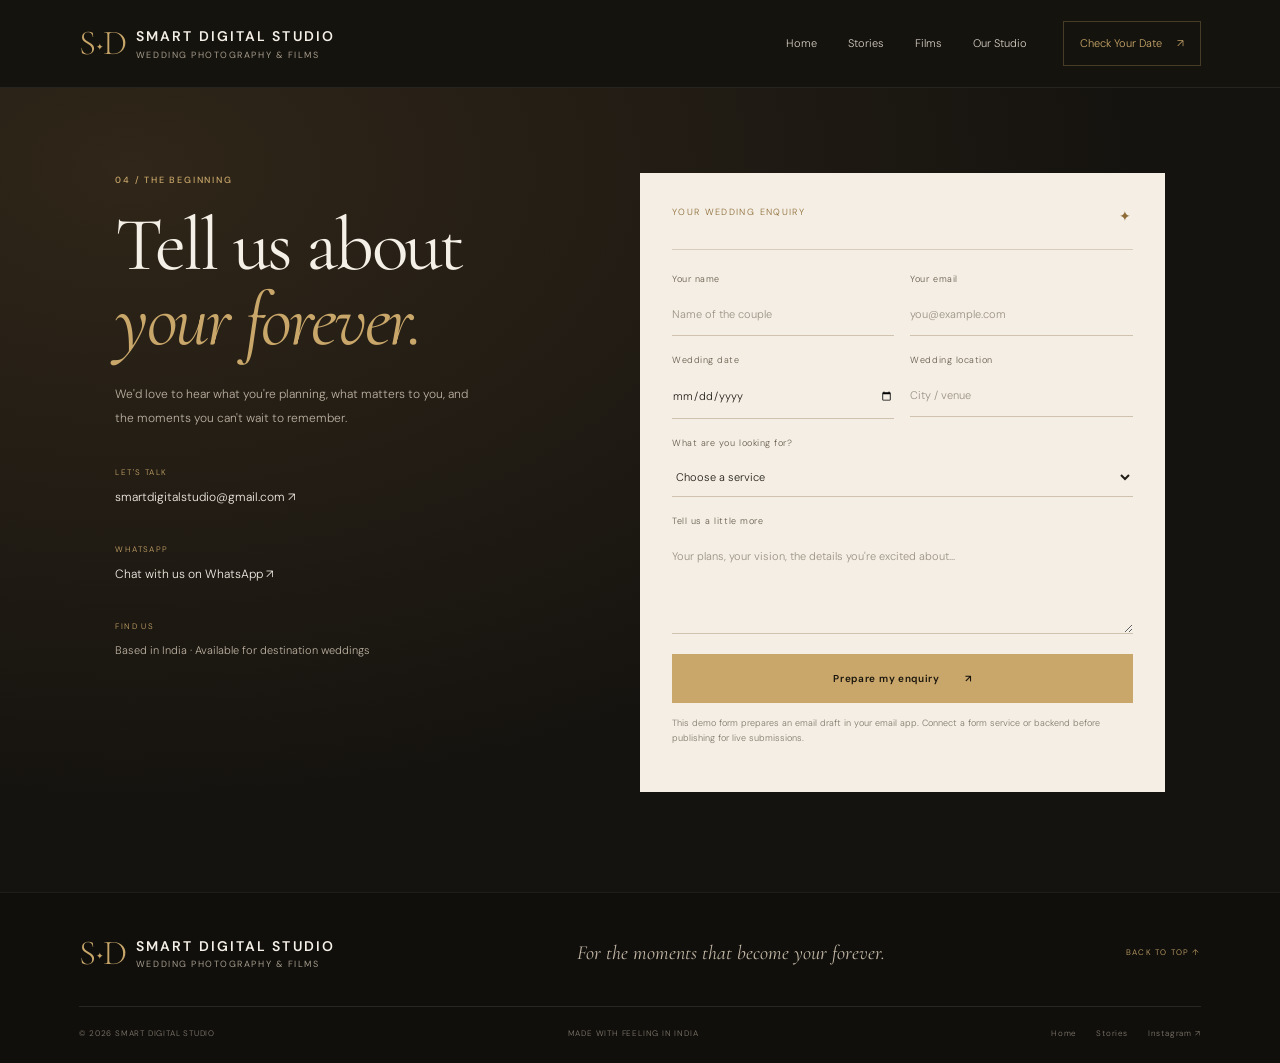
<file: contact.html>
<!DOCTYPE html>
<html lang="en">

<head>
    <meta charset="UTF-8">
    <meta name="viewport" content="width=device-width, initial-scale=1.0">
    <meta name="description"
        content="Enquire about wedding photography and films with Smart Digital Studio. Tell us about your wedding date and plans.">
    <meta name="theme-color" content="#15130f">
    <title>Enquire — Smart Digital Studio</title>
    <link rel="preconnect" href="https://fonts.googleapis.com">
    <link rel="preconnect" href="https://fonts.gstatic.com" crossorigin>
    <link
        href="https://fonts.googleapis.com/css2?family=Cormorant+Garamond:ital,wght@0,400;0,500;0,600;1,400;1,500&family=DM+Sans:wght@300;400;500;600&display=swap"
        rel="stylesheet">
    <link rel="stylesheet" href="assets/style.css">
    <script defer src="assets/script.js"></script>
</head>

<body>
    <header class="site-header"><a class="brand" href="index.html"><span class="brand-mark">S<span>✦</span>D</span><span
                class="brand-name">SMART DIGITAL STUDIO<small>WEDDING PHOTOGRAPHY & FILMS</small></span></a><button
            class="menu-toggle" aria-label="Toggle navigation" aria-expanded="false"><span></span><span></span></button>
        <nav class="main-nav"><a href="index.html">Home</a><a href="stories.html">Stories</a><a
                href="films.html">Films</a><a href="about.html">Our Studio</a><a class="nav-cta active"
                href="contact.html">Check Your Date <span>↗</span></a></nav>
    </header>
    <main>
        <section class="contact-hero">
            <div class="contact-intro">
                <p class="section-kicker">04 / THE BEGINNING</p>
                <h1 class="display-title">Tell us about<br><em>your forever.</em></h1>
                <p>We'd love to hear what you're planning, what matters to you, and the moments you can't wait to
                    remember.</p>
                <div class="contact-detail"><span>LET'S TALK</span>
                    <a href="mailto:hello@smartdigitalstudio.example">smartdigitalstudio@gmail.com ↗</a>
                </div>
                <div class="contact-detail">
                    <span>WHATSAPP</span>
                    <a href="https://wa.me/9350840070" target="_blank" rel="noopener noreferrer">
                        Chat with us on WhatsApp ↗
                    </a>
                </div>
                <div class="contact-detail"><span>FIND US</span>
                    <p>Based in India · Available for destination weddings</p>
                </div>
            </div>
            <form class="enquiry-form" id="enquiry-form">
                <div class="form-heading"><span>YOUR WEDDING ENQUIRY</span><span>✦</span></div>
                <div class="field-row">
                    <label>Your name<input name="name" required placeholder="Name of the couple"></label>
                    <label>Your email<input name="email" type="email" required placeholder="you@example.com"></label>
                </div>
                <div class="field-row">
                    <label>Wedding date<input name="date" type="date"></label>
                    <label>Wedding location<input name="location" placeholder="City / venue"></label>
                </div>
                <label>What are you looking for?
                    <select name="service" required>
                        <option value="">Choose a service</option>
                        <option>Wedding photography</option>
                        <option>Wedding photography + film</option>
                        <option>Pre-wedding shoot</option>
                        <option>Cinematic wedding film</option>
                        <option>Not sure yet — let's talk</option>
                    </select>
                </label>
                <label>Tell us a little more<textarea name="message" rows="4"
                        placeholder="Your plans, your vision, the details you're excited about..."></textarea></label>
                <button class="button button-gold form-submit" type="submit">Prepare my enquiry <span>↗</span></button>
                <p class="form-note">This demo form prepares an email draft in your email app. Connect a form service or
                    backend before publishing for live submissions.</p>
                <p class="form-status" role="status" aria-live="polite"></p>
            </form>
        </section>
    </main>
    <footer class="site-footer">
        <div class="footer-top"><a class="brand" href="index.html">
                <span class="brand-mark">S<span>✦</span>D</span>
                <span class="brand-name">SMART DIGITAL STUDIO<small>WEDDING PHOTOGRAPHY & FILMS</small></span></a>
            <p>For the moments that become your forever.</p>
            <a class="back-top" href="#top">BACK TO TOP ↑</a>
        </div>
        <div class="footer-bottom">
            <span>© <span data-year></span> SMART DIGITAL STUDIO</span><span>MADE WITH FEELING IN INDIA</span>
            <div>
                <a href="index.html">Home</a>
                <a href="stories.html">Stories</a>
                <a href="https://instagram.com/" target="_blank" rel="noreferrer">Instagram ↗</a>
            </div>
        </div>
    </footer>
</body>

</html>
</file>
<file: assets/style.css>
/* SMART DIGITAL STUDIO — luxury editorial wedding template */
:root {
    --ink: #15130f;
    --ink-soft: #211e18;
    --gold: #c9a76a;
    --gold-light: #e5d1a7;
    --ivory: #f5f0e7;
    --paper: #eee7dc;
    --muted: #aaa196;
    --white: #fffdf8;
    --line: rgba(201, 167, 106, .28);
    --serif: "Cormorant Garamond", Georgia, serif;
    --sans: "DM Sans", Arial, sans-serif
}

* {
    box-sizing: border-box
}

html {
    scroll-behavior: smooth;
    scroll-padding-top: 90px
}

body {
    margin: 0;
    background: var(--ink);
    color: var(--ivory);
    font-family: var(--sans);
    font-size: 14px;
    font-weight: 300;
    line-height: 1.7
}

a {
    color: inherit;
    text-decoration: none
}

img {
    display: block;
    width: 100%;
    height: 100%;
    object-fit: cover
}

button,
input,
select,
textarea {
    font: inherit
}

.announcement {
    height: 30px;
    display: flex;
    align-items: center;
    justify-content: center;
    gap: 12px;
    background: #c9a76a;
    color: #17140f;
    font-size: 9px;
    font-weight: 600;
    letter-spacing: .17em;
    text-align: center;
    padding: 0 10px
}

.announcement span {
    font-size: 10px
}

.site-header {
    height: 88px;
    display: flex;
    align-items: center;
    justify-content: space-between;
    padding: 0 6.2%;
    background: rgba(21, 19, 15, .97);
    border-bottom: 1px solid rgba(255, 255, 255, .07);
    position: relative;
    z-index: 20
}

.brand {
    display: flex;
    align-items: center;
    gap: 12px;
    flex-shrink: 0
}

.brand-mark {
    font-family: var(--serif);
    font-size: 35px;
    line-height: 1;
    color: var(--gold);
    letter-spacing: -.08em
}

.brand-mark span {
    font-family: var(--sans);
    font-size: 9px;
    vertical-align: middle;
    padding: 0 2px
}

.brand-name {
    font-size: 14px;
    letter-spacing: .15em;
    font-weight: 600;
    line-height: 1.6
}

.brand-name small {
    display: block;
    color: #a69c8c;
    font-size: 9px;
    font-weight: 400;
    letter-spacing: .17em
}

.main-nav {
    display: flex;
    align-items: center;
    gap: 31px
}

.main-nav>a {
    font-size: 11px;
    color: #d5cec3;
    transition: color .25s
}

.main-nav>a:hover,
.main-nav>a.active {
    color: var(--gold)
}

.main-nav .nav-cta {
    padding: 12px 16px;
    border: 1px solid var(--line);
    color: var(--gold-light);
    margin-left: 5px
}

.nav-cta span {
    padding-left: 12px
}

.menu-toggle {
    display: none
}

.hero {
    min-height: min(740px, calc(100vh - 118px));
    height: 680px;
    position: relative;
    overflow: hidden;
    background: #262019
}

.hero-image {
    position: absolute;
    inset: 0;
    animation: heroReveal 1.4s ease both;
    object-position: center 43%
}

.hero-shade {
    position: absolute;
    inset: 0;
    background: linear-gradient(90deg, rgba(15, 13, 10, .83) 0%, rgba(15, 13, 10, .52) 42%, rgba(15, 13, 10, .06) 100%), linear-gradient(0deg, rgba(15, 13, 10, .43), transparent 30%)
}

.hero-content {
    position: absolute;
    left: 11%;
    top: 50%;
    transform: translateY(-48%);
    max-width: 610px
}

.eyebrow,
.section-kicker {
    font-size: 9px;
    letter-spacing: .2em;
    color: var(--gold);
    font-weight: 500
}

.eyebrow {
    display: flex;
    align-items: center;
    gap: 12px
}

.gold-line {
    display: inline-block;
    width: 33px;
    height: 1px;
    background: var(--gold)
}

h1,
h2,
h3,
p {
    margin-top: 0
}

.hero h1 {
    font: 400 clamp(58px, 8vw, 112px)/.89 var(--serif);
    letter-spacing: -.045em;
    margin: 30px 0 24px
}

.hero h1 em,
.display-title em,
blockquote em {
    font-weight: 400;
    color: var(--gold);
    font-style: italic
}

.hero-copy {
    max-width: 365px;
    color: #ded6ca;
    font-size: 13px;
    line-height: 1.9
}

.hero-actions {
    display: flex;
    align-items: center;
    gap: 28px;
    margin-top: 30px
}

.button {
    display: inline-flex;
    align-items: center;
    justify-content: center;
    gap: 25px;
    padding: 15px 19px;
    font-size: 10px;
    letter-spacing: .07em;
    font-weight: 600;
    transition: transform .25s, background .25s, border-color .25s;
    cursor: pointer
}

.button:hover {
    transform: translateY(-3px)
}

.button-gold {
    background: var(--gold);
    color: #19150e;
    border: 1px solid var(--gold)
}

.button-gold:hover {
    background: var(--gold-light)
}

.text-link {
    display: inline-flex;
    gap: 16px;
    align-items: center;
    color: var(--gold);
    font-size: 11px;
    border-bottom: 1px solid var(--line);
    padding-bottom: 7px
}

.text-link span {
    transition: transform .25s
}

.text-link:hover span {
    transform: translateX(4px)
}

.light-link {
    color: #fff
}

.hero-index {
    position: absolute;
    right: 6%;
    bottom: 65px;
    display: flex;
    gap: 12px;
    align-items: center;
    color: #fff;
    font-size: 9px;
    letter-spacing: .1em
}

.hero-index i {
    height: 1px;
    width: 48px;
    background: var(--gold)
}

.hero-caption {
    position: absolute;
    right: 6%;
    top: 50%;
    writing-mode: vertical-rl;
    font-size: 8px;
    letter-spacing: .23em;
    color: #e3d9c8
}

.scroll-cue {
    position: absolute;
    bottom: 0;
    left: 6%;
    display: flex;
    gap: 12px;
    align-items: center;
    font-size: 8px;
    letter-spacing: .16em;
    color: #d4c9b8
}

.scroll-cue span {
    height: 44px;
    width: 1px;
    background: var(--gold)
}

.section-pad {
    padding: 105px 9%
}

.intro-section {
    background: var(--ivory);
    color: var(--ink);
    padding-bottom: 75px
}

.section-kicker {
    margin-bottom: 18px
}

.intro-grid {
    display: grid;
    grid-template-columns: 1.1fr .7fr;
    gap: 10%;
    align-items: center
}

.display-title {
    font: 400 clamp(44px, 6vw, 76px)/.98 var(--serif);
    letter-spacing: -.035em;
    margin: 0
}

.intro-section .display-title em {
    color: #a68143
}

.intro-copy {
    font-size: 12px;
    color: #6e665a;
    line-height: 2
}

.intro-copy p {
    margin-bottom: 16px
}

.intro-copy .text-link {
    color: #8f6c36;
    border-color: #c8b48f;
    margin-top: 6px
}

.stats-row {
    display: grid;
    grid-template-columns: repeat(3, 1fr);
    margin-top: 75px;
    border-top: 1px solid #d6ccbc;
    padding-top: 26px
}

.stats-row>div {
    display: flex;
    flex-direction: column;
    gap: 5px;
    border-right: 1px solid #d6ccbc;
    padding-left: 20px
}

.stats-row>div:first-child {
    padding-left: 0
}

.stats-row>div:last-child {
    border: 0
}

.stats-row strong {
    font: 400 32px var(--serif);
    color: #9a763c
}

.stats-row span {
    font-size: 8px;
    letter-spacing: .14em;
    color: #82796b
}

.featured-section {
    background: #1b1813
}

.section-heading {
    display: flex;
    justify-content: space-between;
    align-items: end;
    margin-bottom: 42px
}

.section-heading .display-title {
    margin-top: 10px
}

.section-heading .display-title em {
    color: var(--gold)
}

.section-heading>.text-link {
    margin-bottom: 8px
}

.story-grid {
    display: grid;
    grid-template-columns: 1.1fr .9fr;
    grid-template-rows: 290px 290px;
    gap: 18px
}

.story-card {
    position: relative;
    overflow: hidden;
    min-height: 250px;
    background: #2a241c
}

.story-card:first-child {
    grid-row: span 2
}

.story-card img {
    transition: transform .8s cubic-bezier(.2, .7, .2, 1);
    filter: brightness(.8)
}

.story-card:hover img {
    transform: scale(1.045);
    filter: brightness(.67)
}

.story-card:after {
    content: "";
    position: absolute;
    inset: 40% 0 0;
    background: linear-gradient(transparent, rgba(12, 10, 8, .82));
    pointer-events: none
}

.image-number {
    position: absolute;
    top: 18px;
    left: 20px;
    z-index: 1;
    color: #f4e7d0;
    font-size: 8px;
    letter-spacing: .16em
}

.story-info {
    position: absolute;
    z-index: 2;
    left: 24px;
    right: 24px;
    bottom: 20px
}

.story-info span,
.portfolio-item span {
    font-size: 8px;
    letter-spacing: .16em;
    color: var(--gold-light)
}

.story-info h3 {
    font: 400 30px var(--serif);
    margin: 4px 35px 0 0
}

.story-info b {
    position: absolute;
    right: 0;
    bottom: 7px;
    color: var(--gold);
    font-size: 18px;
    font-weight: 400
}

.quote-section {
    text-align: center;
    background: #c9a76a;
    color: #1b1710;
    padding: 84px 20px 90px
}

.quote-section .section-kicker {
    color: #4c391b
}

.quote-flower {
    font-size: 26px;
    margin-bottom: 17px
}

.quote-section blockquote {
    font: 400 clamp(32px, 5vw, 58px)/1.1 var(--serif);
    margin: 0 auto 30px;
    max-width: 800px
}

.quote-section blockquote em {
    color: #fff6e7
}

.button-outline {
    border: 1px solid rgba(31, 24, 14, .5);
    color: #211a10
}

.button-outline:hover {
    background: rgba(255, 255, 255, .15)
}

.services-section {
    background: var(--ivory);
    color: var(--ink)
}

.services-section .section-heading {
    margin-bottom: 32px
}

.services-section .display-title em {
    color: #a68143
}

.heading-note {
    font-size: 11px;
    color: #857b6e;
    line-height: 1.9
}

.service-list {
    border-top: 1px solid #d3c8b6
}

.service-list>a {
    display: grid;
    grid-template-columns: 55px 1fr 1fr 24px;
    align-items: center;
    gap: 20px;
    padding: 23px 0;
    border-bottom: 1px solid #d3c8b6;
    transition: padding .25s
}

.service-list>a:hover {
    padding-left: 9px
}

.service-list>a>span {
    font-size: 9px;
    color: #9c7b45
}

.service-list h3 {
    font: 400 30px var(--serif);
    margin: 0
}

.service-list p {
    font-size: 11px;
    color: #80766a;
    margin: 0
}

.service-list b {
    font-size: 17px;
    color: #a68143;
    font-weight: 400
}

.booking-banner {
    height: 440px;
    position: relative;
    overflow: hidden
}

.booking-banner>img {
    position: absolute;
    inset: 0;
    object-position: center 55%
}

.booking-overlay {
    position: absolute;
    inset: 0;
    background: linear-gradient(90deg, rgba(15, 13, 10, .83), rgba(15, 13, 10, .18))
}

.booking-content {
    position: absolute;
    left: 11%;
    top: 50%;
    transform: translateY(-50%)
}

.booking-content .display-title {
    font-size: clamp(44px, 6vw, 70px);
    margin-bottom: 28px
}

.booking-content .button {
    margin-top: 4px
}

.site-footer {
    padding: 42px 6.2% 22px;
    background: #100f0c;
    border-top: 1px solid rgba(255, 255, 255, .06)
}

.footer-top {
    display: flex;
    align-items: center;
    justify-content: space-between;
    padding-bottom: 35px;
    border-bottom: 1px solid rgba(255, 255, 255, .1)
}

.footer-top>p {
    font: italic 20px var(--serif);
    color: #c3b7a5;
    margin: 0
}

.back-top {
    font-size: 8px;
    letter-spacing: .15em;
    color: var(--gold)
}

.footer-bottom {
    display: flex;
    justify-content: space-between;
    align-items: center;
    gap: 20px;
    padding-top: 20px;
    font-size: 8px;
    letter-spacing: .1em;
    color: #837b6e
}

.footer-bottom div {
    display: flex;
    gap: 20px
}

.footer-bottom a:hover {
    color: var(--gold)
}

/* Inner pages */
.page-hero {
    padding: 110px 10% 90px;
    min-height: 390px;
    position: relative;
    background: radial-gradient(ellipse at 80% 15%, #32281b 0%, #1b1813 42%, #15130f 76%)
}

.page-hero .display-title {
    font-size: clamp(54px, 8vw, 92px);
    margin: 22px 0
}

.page-hero .display-title em {
    color: var(--gold)
}

.page-hero>p:not(.section-kicker) {
    max-width: 430px;
    color: #bcb2a2;
    font-size: 12px
}

.page-hero-line {
    position: absolute;
    bottom: 0;
    left: 10%;
    right: 10%;
    height: 1px;
    background: var(--line)
}

.portfolio {
    padding-top: 48px
}

.portfolio-toolbar {
    display: flex;
    justify-content: space-between;
    align-items: center;
    gap: 20px;
    margin-bottom: 35px
}

.portfolio-toolbar>span {
    font-size: 8px;
    letter-spacing: .16em;
    color: #b7aa96
}

.filter-buttons {
    display: flex;
    gap: 7px;
    flex-wrap: wrap
}

.filter-btn {
    border: 1px solid #504638;
    background: transparent;
    color: #cfc3b0;
    padding: 8px 12px;
    font-size: 9px;
    cursor: pointer
}

.filter-btn:hover,
.filter-btn.active {
    background: var(--gold);
    border-color: var(--gold);
    color: #1b1710
}

.portfolio-grid {
    display: grid;
    grid-template-columns: repeat(3, 1fr);
    gap: 30px 18px
}

.portfolio-item {
    min-width: 0
}

.portfolio-item img {
    height: 350px;
    object-fit: cover;
    filter: saturate(.85);
    transition: filter .4s, transform .5s
}

.portfolio-item:hover img {
    filter: saturate(1);
    transform: translateY(-4px)
}

.portfolio-item.tall img {
    height: 440px
}

.portfolio-item>div {
    padding: 14px 2px 0
}

.portfolio-item span {
    font-size: 8px
}

.portfolio-item h3 {
    font: 400 27px var(--serif);
    margin: 4px 0 0
}

.portfolio-item.hidden {
    display: none
}

.portfolio-note {
    font-size: 10px;
    color: #8e8578;
    margin-top: 32px;
    font-style: italic
}

.mini-cta {
    text-align: center;
    padding: 85px 20px;
    background: #211d16
}

.mini-cta .display-title {
    margin: 14px 0 25px
}

.mini-cta .display-title em {
    color: var(--gold)
}

.film-feature {
    padding-top: 55px
}

.film-image {
    height: min(58vw, 600px);
    min-height: 280px;
    position: relative;
    overflow: hidden;
    background: #2b241a
}

.film-image img {
    filter: brightness(.65)
}

.play-symbol {
    position: absolute;
    top: 50%;
    left: 50%;
    transform: translate(-50%, -50%);
    width: 70px;
    height: 70px;
    border: 1px solid var(--gold);
    border-radius: 50%;
    display: grid;
    place-items: center;
    color: var(--gold);
    padding-left: 4px;
    font-size: 15px
}

.film-label {
    position: absolute;
    bottom: 20px;
    left: 22px;
    font-size: 8px;
    letter-spacing: .17em
}

.film-caption {
    display: flex;
    align-items: end;
    justify-content: space-between;
    padding-top: 28px;
    gap: 20px
}

.film-caption .display-title {
    font-size: 54px;
    margin: 10px 0
}

.film-caption .display-title em {
    color: var(--gold)
}

.film-caption p:not(.section-kicker) {
    color: #aaa092;
    font-size: 11px
}

.film-types {
    padding-top: 30px
}

.film-types .service-list {
    margin-top: 20px
}

.about-story {
    display: grid;
    grid-template-columns: .9fr 1fr;
    gap: 9%;
    align-items: center;
    background: var(--ivory);
    color: var(--ink)
}

.about-photo {
    height: 520px;
    overflow: hidden
}

.about-text .display-title {
    font-size: clamp(42px, 5vw, 65px);
    margin-bottom: 24px
}

.about-text .display-title em {
    color: #a68143
}

.about-text>p:not(.section-kicker) {
    font-size: 12px;
    color: #6c6357;
    line-height: 2
}

.signature {
    font: italic 18px var(--serif) !important;
    margin-top: 28px;
    color: #a68143 !important
}

.signature em {
    display: block;
    color: #28231d;
    font-size: 23px
}

.values-section {
    padding-top: 70px;
    padding-bottom: 90px
}

.values-grid {
    display: grid;
    grid-template-columns: repeat(3, 1fr);
    gap: 35px;
    margin-top: 34px
}

.values-grid article {
    border-top: 1px solid var(--line);
    padding-top: 18px
}

.values-grid article>span {
    font-size: 8px;
    letter-spacing: .15em;
    color: var(--gold)
}

.values-grid h3 {
    font: 400 32px var(--serif);
    margin: 15px 0 8px
}

.values-grid p {
    font-size: 11px;
    color: #a79c8b;
    max-width: 250px
}

.contact-hero {
    padding: 85px 9% 100px;
    display: grid;
    grid-template-columns: .8fr 1fr;
    gap: 10%;
    background: radial-gradient(ellipse at 10% 10%, #302619, #15130f 62%)
}

.contact-intro .display-title {
    font-size: clamp(50px, 6vw, 76px);
    margin: 20px 0 25px
}

.contact-intro .display-title em {
    color: var(--gold)
}

.contact-intro>p:not(.section-kicker) {
    font-size: 12px;
    color: #bdb2a2;
    max-width: 370px;
    line-height: 2
}

.contact-detail {
    margin-top: 36px;
    display: flex;
    flex-direction: column;
    gap: 7px
}

.contact-detail>span {
    font-size: 8px;
    letter-spacing: .18em;
    color: var(--gold)
}

.contact-detail>a {
    font-size: 12px
}

.contact-detail p {
    font-size: 11px;
    color: #bdb2a2;
    margin: 0
}

.contact-detail small {
    font-size: 9px;
    color: #82796c
}

.enquiry-form {
    padding: 32px;
    background: #f4eee4;
    color: #1b1813;
    align-self: start
}

.form-heading {
    display: flex;
    justify-content: space-between;
    color: #8d6b36;
    font-size: 9px;
    letter-spacing: .15em;
    padding-bottom: 20px;
    border-bottom: 1px solid #d8ccba;
    margin-bottom: 22px
}

.form-heading span:last-child {
    font-size: 14px
}

.field-row {
    display: grid;
    grid-template-columns: 1fr 1fr;
    gap: 16px
}

.enquiry-form label {
    display: flex;
    flex-direction: column;
    gap: 7px;
    font-size: 9px;
    letter-spacing: .06em;
    margin-bottom: 17px;
    color: #665b4b
}

.enquiry-form input,
.enquiry-form select,
.enquiry-form textarea {
    width: 100%;
    border: 0;
    border-bottom: 1px solid #cfc2af;
    border-radius: 0;
    background: transparent;
    color: #211d17;
    padding: 11px 0;
    outline: none;
    font-size: 11px;
    letter-spacing: 0
}

.enquiry-form input:focus,
.enquiry-form select:focus,
.enquiry-form textarea:focus {
    border-color: #9b753b
}

.enquiry-form textarea {
    resize: vertical
}

.enquiry-form input::placeholder,
.enquiry-form textarea::placeholder {
    color: #9b9183
}

.form-submit {
    width: 100%;
    margin-top: 3px
}

.form-note,
.form-status {
    font-size: 9px;
    line-height: 1.7;
    color: #82796b;
    margin: 13px 0 0
}

.form-status {
    color: #795d2e;
    font-weight: 500
}

.contact-actions {
    display: flex;
    flex-wrap: wrap;
    gap: 12px;
    margin-top: 8px;
}

.contact-actions .form-submit {
    flex: 1 1 220px;
}

.contact-actions button {
    cursor: pointer;
}

@media (max-width: 600px) {
    .contact-actions {
        flex-direction: column;
    }

    .contact-actions .form-submit {
        width: 100%;
    }
}


.reveal {
    opacity: 0;
    transform: translateY(18px);
    transition: opacity .75s ease, transform .75s ease
}

.reveal.is-visible {
    opacity: 1;
    transform: translateY(0)
}

@keyframes heroReveal {
    from {
        transform: scale(1.04);
        opacity: .5
    }

    to {
        transform: scale(1);
        opacity: 1
    }
}

@media(max-width:900px) {
    .site-header {
        padding: 0 5%;
        height: 78px
    }

    .main-nav {
        gap: 17px
    }

    .main-nav>a {
        font-size: 10px
    }

    .brand-name {
        font-size: 9px
    }

    .brand-mark {
        font-size: 28px
    }

    .section-pad {
        padding: 78px 6%
    }

    .hero-content {
        left: 8%
    }

    .intro-grid {
        gap: 6%
    }

    .portfolio-item img {
        height: 290px
    }

    .portfolio-item.tall img {
        height: 380px
    }

    .contact-hero {
        padding: 70px 6%;
        gap: 6%
    }

    .enquiry-form {
        padding: 24px
    }

    .about-photo {
        height: 440px
    }
}

@media(max-width:680px) {
    .announcement {
        font-size: 7px;
        letter-spacing: .1em
    }

    .site-header {
        height: 72px
    }

    .brand {
        gap: 8px
    }

    .brand-name {
        font-size: 8px;
        letter-spacing: .1em
    }

    .brand-name small {
        font-size: 6px
    }

    .brand-mark {
        font-size: 26px
    }

    .menu-toggle {
        display: flex;
        width: 39px;
        height: 39px;
        flex-direction: column;
        justify-content: center;
        gap: 6px;
        align-items: center;
        border: 1px solid var(--line);
        background: transparent
    }

    .menu-toggle span {
        height: 1px;
        width: 17px;
        background: var(--gold)
    }

    .main-nav {
        display: none;
        position: absolute;
        top: 71px;
        left: 0;
        right: 0;
        background: #17140f;
        padding: 20px 6% 26px;
        flex-direction: column;
        align-items: stretch;
        gap: 0;
        border-bottom: 1px solid var(--line)
    }

    .main-nav.open {
        display: flex
    }

    .main-nav>a {
        padding: 13px 0;
        border-bottom: 1px solid rgba(255, 255, 255, .07);
        font-size: 12px
    }

    .main-nav .nav-cta {
        margin: 13px 0 0;
        padding: 12px 14px;
        text-align: center
    }

    .hero {
        height: 680px;
        min-height: 620px
    }

    .hero-image {
        object-position: 58% center
    }

    .hero-shade {
        background: linear-gradient(90deg, rgba(13, 11, 8, .78), rgba(13, 11, 8, .32)), linear-gradient(0deg, rgba(13, 11, 8, .4), transparent 50%)
    }

    .hero-content {
        left: 7%;
        right: 7%;
        top: 48%
    }

    .hero h1 {
        font-size: clamp(58px, 16vw, 85px)
    }

    .hero-copy {
        max-width: 300px
    }

    .hero-actions {
        align-items: flex-start;
        flex-direction: column;
        gap: 18px
    }

    .hero-index {
        bottom: 52px
    }

    .hero-caption {
        display: none
    }

    .scroll-cue {
        left: 7%
    }

    .section-pad {
        padding: 65px 6%
    }

    .intro-grid {
        grid-template-columns: 1fr;
        gap: 24px
    }

    .display-title {
        font-size: clamp(43px, 12vw, 62px)
    }

    .intro-copy {
        max-width: 470px
    }

    .stats-row {
        margin-top: 43px;
        gap: 10px
    }

    .stats-row>div {
        padding-left: 10px
    }

    .stats-row strong {
        font-size: 27px
    }

    .stats-row span {
        font-size: 7px;
        letter-spacing: .08em
    }

    .section-heading {
        align-items: flex-start;
        gap: 20px;
        flex-direction: column
    }

    .section-heading>.text-link {
        margin-top: 0
    }

    .story-grid {
        grid-template-columns: 1fr 1fr;
        grid-template-rows: 330px 240px;
        gap: 10px
    }

    .story-card:first-child {
        grid-row: span 2
    }

    .story-info {
        left: 13px;
        right: 13px;
        bottom: 14px
    }

    .story-info h3 {
        font-size: 24px
    }

    .story-info span,
    .image-number {
        font-size: 7px
    }

    .image-number {
        left: 13px;
        top: 13px
    }

    .quote-section {
        padding: 68px 18px
    }

    .service-list>a {
        grid-template-columns: 28px 1fr 20px;
        gap: 10px;
        padding: 18px 0
    }

    .service-list h3 {
        font-size: 25px
    }

    .service-list p {
        grid-column: 2;
        grid-row: 2
    }

    .service-list b {
        grid-column: 3;
        grid-row: 1/3
    }

    .heading-note {
        margin-top: -8px
    }

    .booking-banner {
        height: 400px
    }

    .booking-content {
        left: 7%;
        right: 6%
    }

    .footer-top {
        flex-wrap: wrap;
        gap: 22px
    }

    .footer-top>p {
        order: 3;
        width: 100%;
        font-size: 18px
    }

    .back-top {
        margin-left: auto
    }

    .footer-bottom {
        flex-wrap: wrap;
        font-size: 7px
    }

    .footer-bottom>span:nth-child(2) {
        display: none
    }

    .footer-bottom div {
        width: 100%;
        padding-top: 8px
    }

    .page-hero {
        padding: 80px 7% 65px;
        min-height: 330px
    }

    .page-hero .display-title {
        font-size: clamp(52px, 13vw, 76px)
    }

    .portfolio {
        padding-top: 35px
    }

    .portfolio-toolbar {
        align-items: flex-start;
        flex-direction: column
    }

    .portfolio-grid {
        grid-template-columns: 1fr 1fr;
        gap: 22px 12px
    }

    .portfolio-item img,
    .portfolio-item.tall img {
        height: 260px
    }

    .portfolio-item h3 {
        font-size: 24px
    }

    .portfolio-item span {
        font-size: 7px
    }

    .film-image {
        height: 65vw;
        min-height: 250px
    }

    .film-caption {
        align-items: flex-start;
        flex-direction: column
    }

    .film-caption .display-title {
        font-size: 47px
    }

    .about-story {
        grid-template-columns: 1fr;
        gap: 32px
    }

    .about-photo {
        height: 380px
    }

    .about-text .display-title {
        font-size: 52px
    }

    .values-grid {
        grid-template-columns: 1fr;
        gap: 20px
    }

    .values-grid article {
        padding-top: 14px
    }

    .values-grid h3 {
        margin: 9px 0 5px
    }

    .contact-hero {
        grid-template-columns: 1fr;
        gap: 45px;
        padding: 65px 6%
    }

    .contact-intro .display-title {
        font-size: clamp(53px, 13vw, 70px)
    }

    .enquiry-form {
        padding: 22px 18px
    }

    .field-row {
        grid-template-columns: 1fr;
        gap: 0
    }

    .mini-cta {
        padding: 70px 16px
    }

    .mini-cta .display-title {
        font-size: 50px
    }
}

@media(prefers-reduced-motion:reduce) {
    html {
        scroll-behavior: auto
    }

    *,
    *::before,
    *::after {
        animation-duration: .01ms !important;
        transition-duration: .01ms !important
    }

    .reveal {
        opacity: 1;
        transform: none
    }
}
</file>
